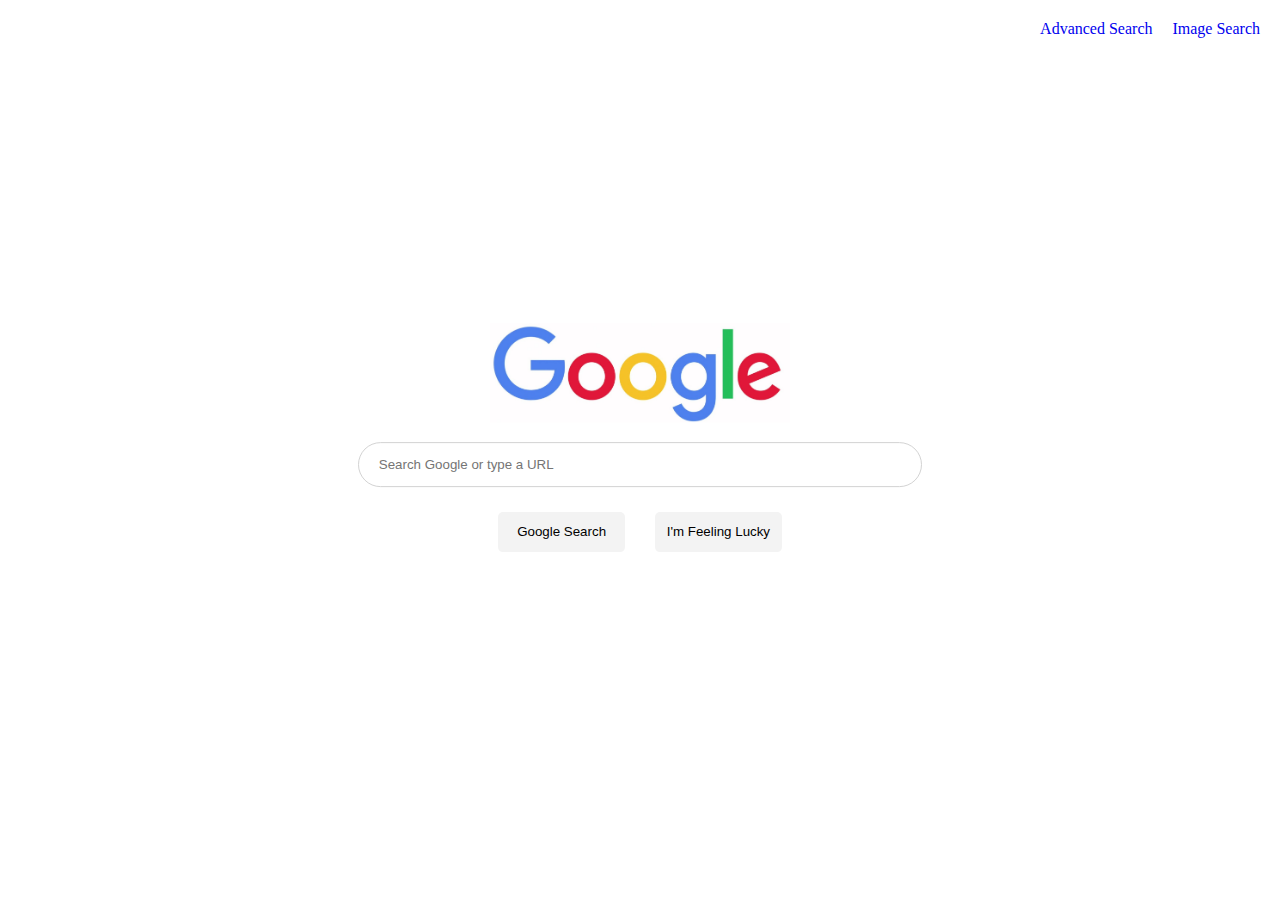
<file: index.html>
<!DOCTYPE html>
<html lang="en">

<head>
    <title>Search</title>
    <link rel="stylesheet " href="googlesearchstyle.css">
    <meta name="viewport" content="width=device-width, initial-scale=1.0">
</head>

<body>
    
    <div class="links">
        <a href="ImageSearch.html">Image Search</a>
        <a href="AdvancedSearch.html">Advanced Search</a>
    </div>

    

    <div class="main">
        
        <div class="google"><img class="image" src="google.jpg"></div>

        <div class="form-container">
            <form class="parent" action="https://www.google.com/search">
            
                <div class="searchbar">
                    <div class="searchbox"><input type="text" name="q" placeholder="Search Google or type a URL"></div>
                </div>
            
                <div class="childs">
                    <dv class="btn-container">
                        <div class="btn"><input type="submit" name="btnK" value="Google Search"></div>
                        
                        <div class="btn"><input type="submit" name="btnI" value="I'm Feeling Lucky"></div>
                    </dv>
                    
                </div>
            
            </form>
            
            </div>
        </div>   
        
    

</body>

</html>
</file>
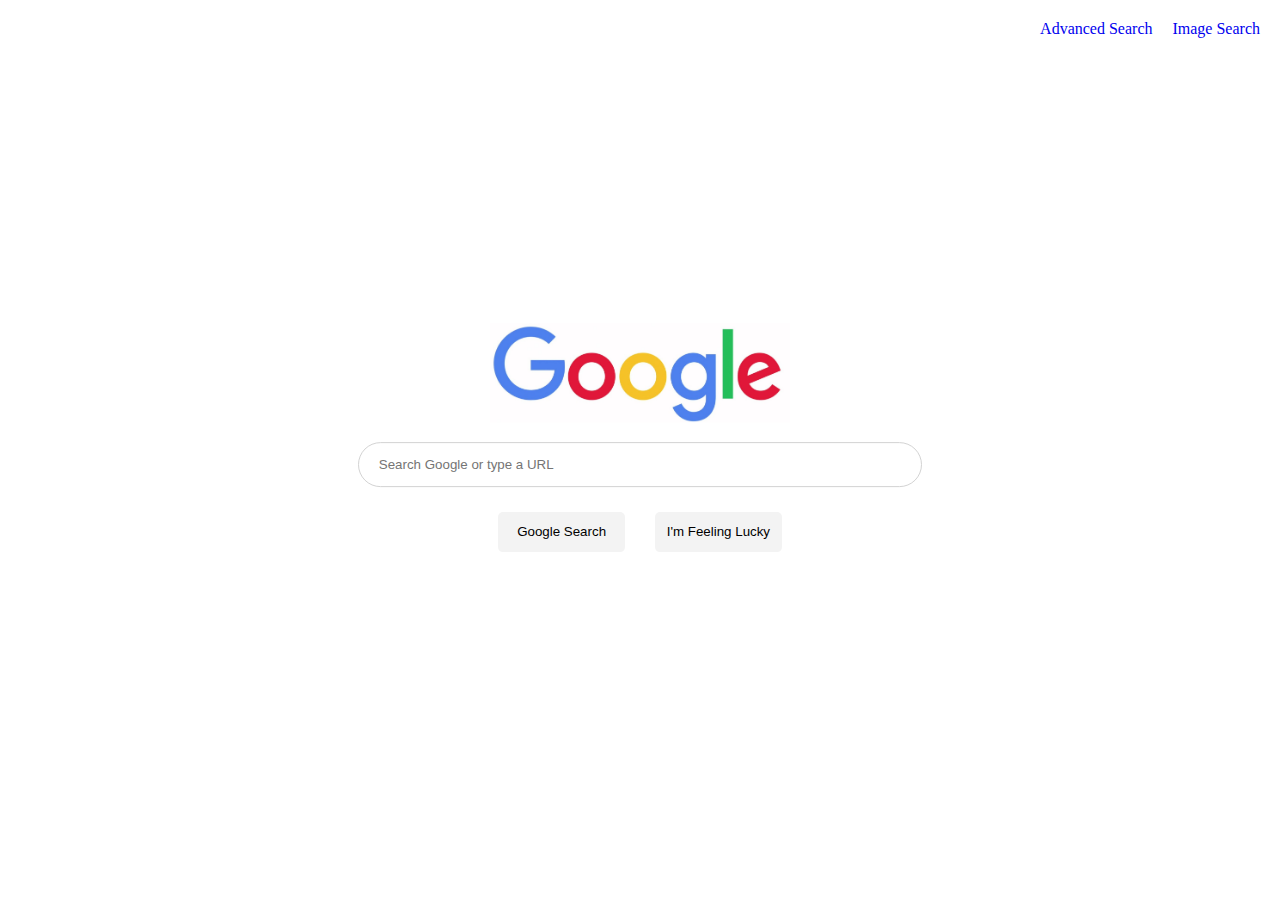
<file: search/index.html>
<!DOCTYPE html>
<html lang="en">

<head>
    <title>Search</title>
    <link rel="stylesheet " href="googlesearchstyle.css">
    <meta name="viewport" content="width=device-width, initial-scale=1.0">
</head>

<body>
    
    <div class="links">
        <a href="ImageSearch.html">Image Search</a>
        <a href="AdvancedSearch.html">Advanced Search</a>
    </div>

    

    <div class="main">
        
        <div class="google"><img class="image" src="google.jpg"></div>

        <div class="form-container">
            <form class="parent" action="https://www.google.com/search">
            
                <div class="searchbar">
                    <div class="searchbox"><input type="text" autocomplete="off" name="q" placeholder="Search Google or type a URL"></div>
                </div>
            
                <div class="childs">
                    <dv class="btn-container">
                        <div class="btn"><input type="submit" name="btnK" value="Google Search"></div>
                        
                        <div class="btn"><input type="submit" name="btnI" value="I'm Feeling Lucky"></div>
                    </dv>
                    
                </div>
            
            </form>
            
            </div>
        </div>   
        
    

</body>

</html>
</file>
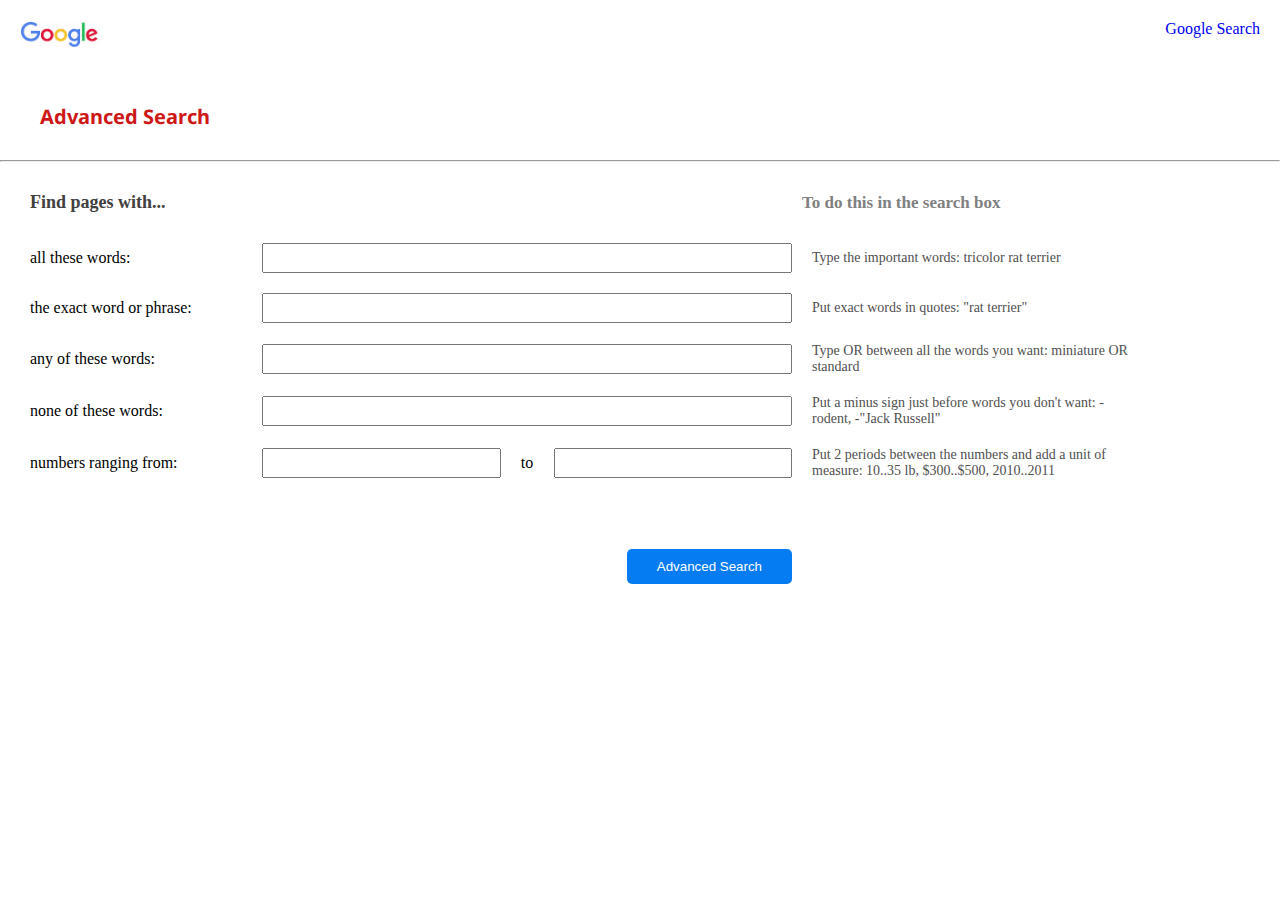
<file: AdvancedSearch.html>
<!DOCTYPE html>
<html lang="en">

<head>
    <title>Search</title>
    <link rel="stylesheet " href="advancedsearch.css">
    <meta name="viewport" content="width=device-width, initial-scale=1.0">
</head>

<body>
    
    <div class="topbar">
        <div class="topline">
            <img id="image" src="google.jpg">
            <a href="index.html">Google Search</a>
        </div>
        <div>
            <h2 id="header">Advanced Search</h2>
        </div>
    </div>
   
    

    <hr>
    
    <!--Form-->
    <div class="container">

        <form class="parent" action="https://www.google.com/advanced_search">

            <div class="title">
                <h2 class="title-1" class="label1">Find pages with...</h2>
                <div></div>
                <h3 class="title-2" class="label2">To do this in the search box</h3>
            </div>

            <div class="main">
                
                
                <div class="row">
                    <label class="label1">all these words:</label>
                    <input id="input1" type="text" name="q">
                    <label class="label2">Type the important words: tricolor rat terrier</label>
                </div>
                
                
        
                <div class="row">
                    <label class="label1">the exact word or phrase:</label>
                    <input id="input1" type="text" name="q">
                    <label class="label2">Put exact words in quotes: "rat terrier"</label>
                </div>
        
                <div class="row">
                    <label class="label1">any of these words:</label>
                    <input id="input1" type="text" name="q">
                    <label class="label2">Type OR between all the words you want: miniature OR standard</label>
                </div>
        
                <div class="row">
                    <label class="label1">none of these words:</label>
                    <input id="input1" type="text" name="q">
                    <label class="label2">Put a minus sign just before words you don't want: -rodent, -"Jack Russell"</label>
                    
                </div>

                <div class="row">
                    <label id="lable1">numbers ranging from:</label>
                    <div class="lastrow">
                        <input id="input2" type="text" name="q">
                        <label>to</label>
                        <input id="input3" type="text" name="q">
                    </div>
                    <label class="label2">Put 2 periods between the numbers and add a unit of measure: 10..35 lb, $300..$500,
                    2010..2011</label>
                </div>
        
            </div>

            <div class="btn">
                <input type="submit" value="Advanced Search" class="submit">
            </div>
        
        </form>


    </div>
    
    




</body>

</html>
</file>
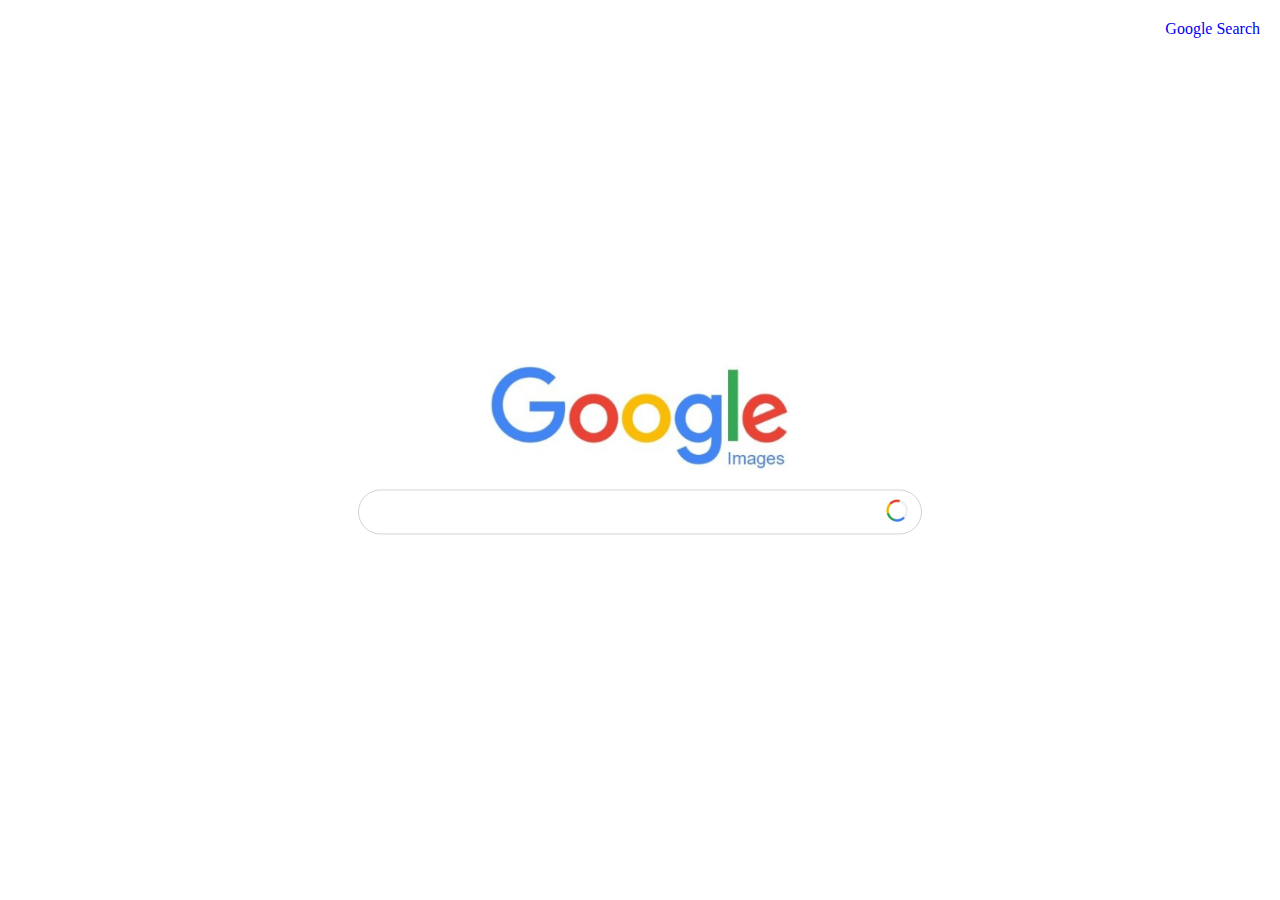
<file: ImageSearch.html>
<!DOCTYPE html>
<html lang="en">
    <head>
        <title>Image Search</title>
        <link rel="stylesheet " href="imagesearchstyle.css">
        <meta name="viewport" content="width=device-width, initial-scale=1.0">
    </head>

    <body>
        <div class="links">
            <a href="index.html">Google Search</a>
        </div>

        <div class="main">

            <div class="google"><img class="image" src="google-image.jpg"></div>


            <div class="form-container">

                <form class="parent" method="get" action="http://images.google.com/images">
                    <div class="searchbar">
                        <div class="searchbox"><input type="text" name="q"/></div>
                        <div class="search-btn"><input type="image" src="google-search-new.gif"></div>
                    </div>
                
                </form>

            </div>
            
        </div>   

        
    </body>
</html>
</file>
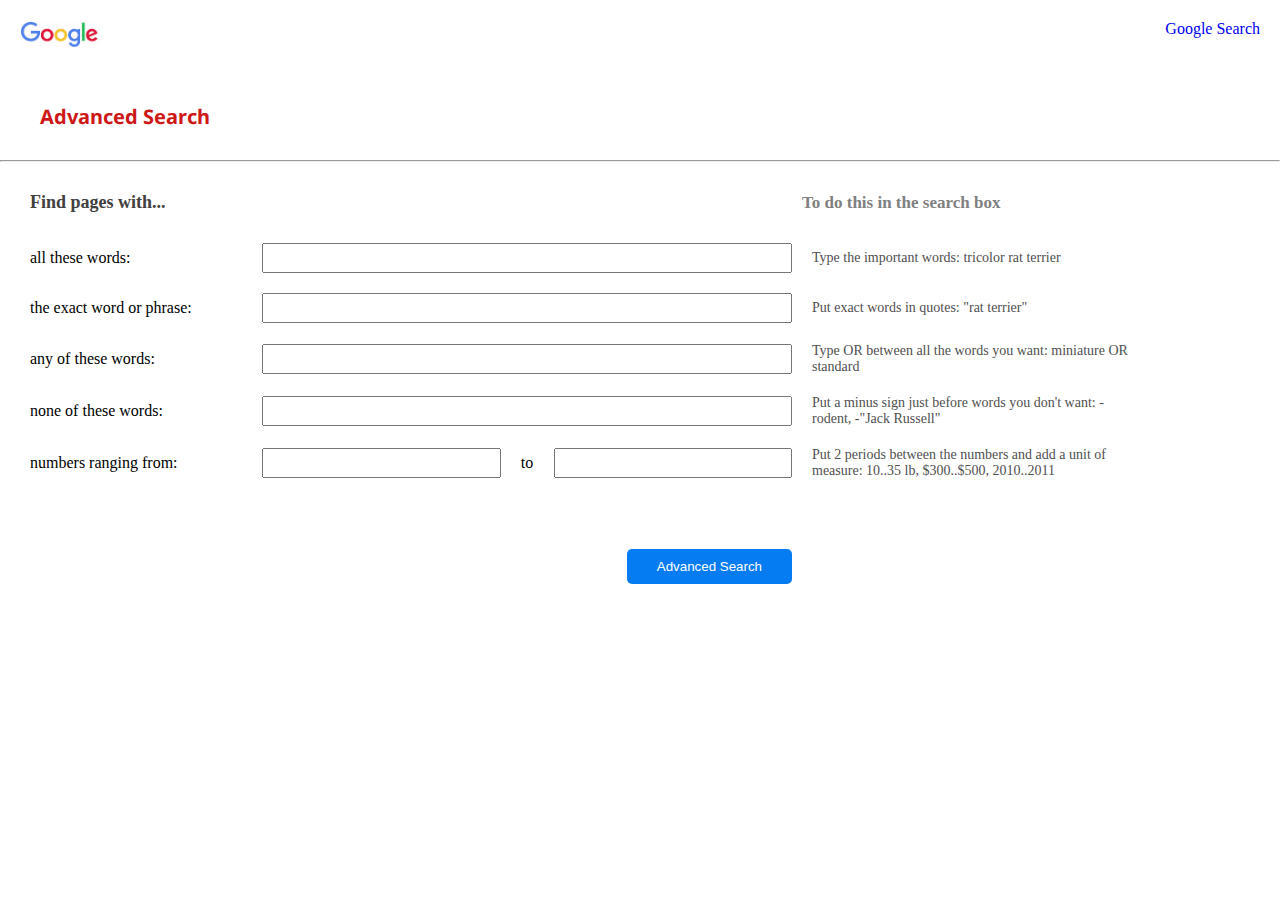
<file: search/AdvancedSearch.html>
<!DOCTYPE html>
<html lang="en">

<head>
    <title>Search</title>
    <link rel="stylesheet " href="advancedsearch.css">
    <meta name="viewport" content="width=device-width, initial-scale=1.0">
</head>

<body>
    
    <div class="topbar">
        <div class="topline">
            <img id="image" src="google.jpg">
            <a href="index.html">Google Search</a>
        </div>
        <div>
            <h2 id="header">Advanced Search</h2>
        </div>
    </div>
   
    

    <hr>
    
    <!--Form-->
    <div class="container">

        <form class="parent"  action="https://www.google.com/search" name="f">

            <div class="title">
                <h2 class="title-1" class="label1">Find pages with...</h2>
                <div></div>
                <h3 class="title-2" class="label2">To do this in the search box</h3>
            </div>

            <div class="main">
                
                
                <div class="row">
                    <label class="label1">all these words:</label>
                    <input id="input1" type="text" autocomplete="off" name="as_q">
                    <label class="label2">Type the important words: tricolor rat terrier</label>
                </div>
                
                
        
                <div class="row">
                    <label class="label1">the exact word or phrase:</label>
                    <input id="input1" type="text" autocomplete="off" name="as_epq">
                    <label class="label2">Put exact words in quotes: "rat terrier"</label>
                </div>
        
                <div class="row">
                    <label class="label1">any of these words:</label>
                    <input id="input1" type="text" autocomplete="off" name="as_oq">
                    <label class="label2">Type OR between all the words you want: miniature OR standard</label>
                </div>
        
                <div class="row">
                    <label class="label1">none of these words:</label>
                    <input id="input1" type="text" autocomplete="off" name="as_eq">
                    <label class="label2">Put a minus sign just before words you don't want: -rodent, -"Jack Russell"</label>
                    
                </div>

                <div class="row">
                    <label id="lable1">numbers ranging from:</label>
                    <div class="lastrow">
                        <input id="input2" type="text" autocomplete="off" name="as_nlo">
                        <label>to</label>
                        <input id="input3" type="text" autocomplete="off" name="as_nhi">
                    </div>
                    <label class="label2">Put 2 periods between the numbers and add a unit of measure: 10..35 lb, $300..$500,
                    2010..2011</label>
                </div>
        
            </div>

            <div class="btn">
                <input type="submit" value="Advanced Search" class="submit">
            </div>
        
        </form>


    </div>
    
    




</body>

</html>
</file>
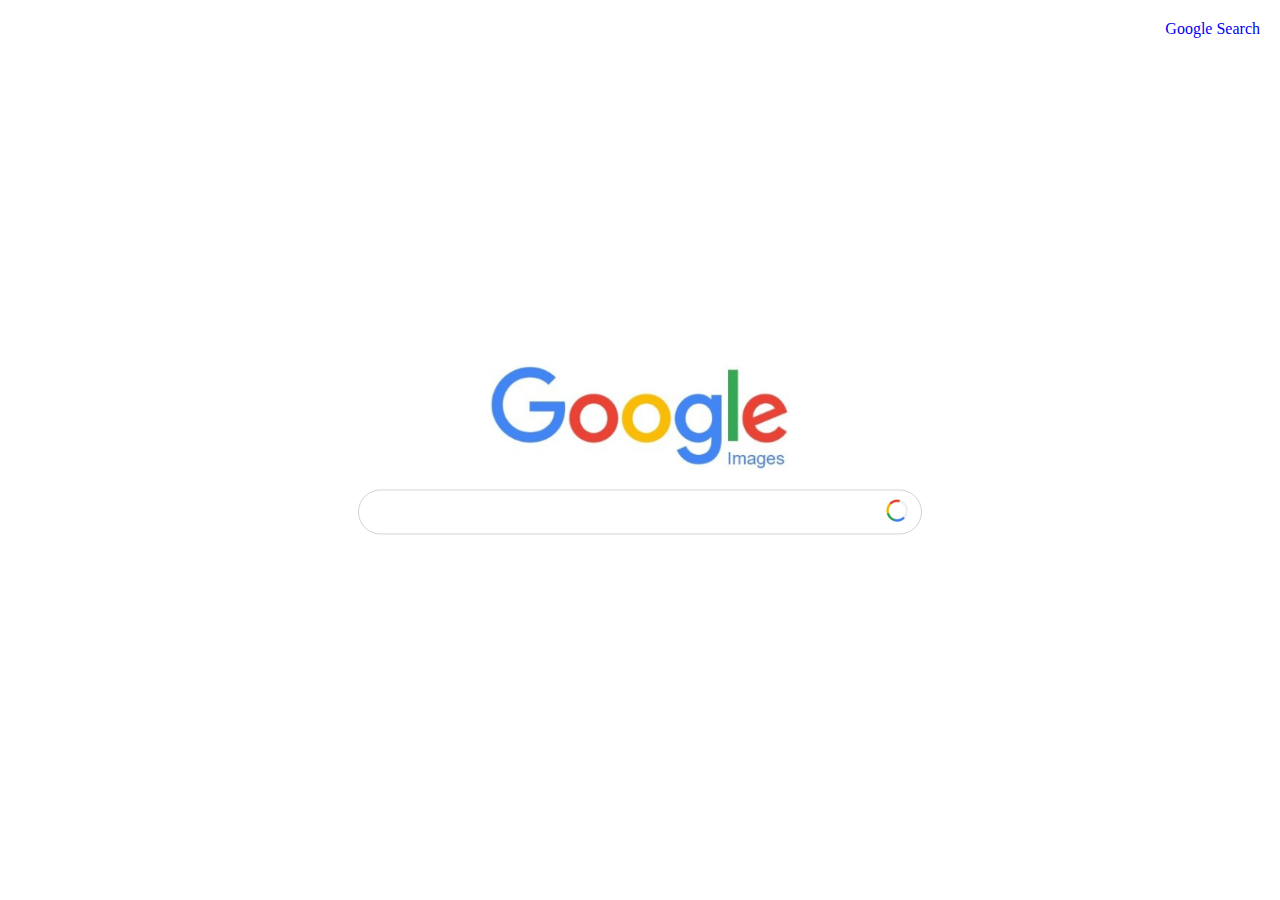
<file: search/ImageSearch.html>
<!DOCTYPE html>
<html lang="en">
    <head>
        <title>Image Search</title>
        <link rel="stylesheet " href="imagesearchstyle.css">
        <meta name="viewport" content="width=device-width, initial-scale=1.0">
    </head>

    <body>
        <div class="links">
            <a href="index.html">Google Search</a>
        </div>

        <div class="main">

            <div class="google"><img class="image" src="google-image.jpg"></div>


            <div class="form-container">

                <form class="parent" method="get" action="http://images.google.com/images">
                    <div class="searchbar">
                        <div class="searchbox"><input type="text" autocomplete="off" name="q"/></div>
                        <div class="search-btn"><input type="image" src="google-search-new.gif"></div>
                    </div>
                
                </form>

            </div>
            
        </div>   

        
    </body>
</html>
</file>
<file: googlesearchstyle.css>
*{
    box-sizing: border-box;
    margin: 0;
    padding: 0;
}


.main{

    position: absolute;
    top: 50%;
    left: 50%;
    transform: translate(-50%, -50%);

    display: flex;
    flex-direction: column;
    justify-content: center;
    align-items: center;
    width: 100%;
}


.form-container, .parent{
    display: flex;
    flex-direction: column;
    justify-content: center;
    align-items: center;
    width: 70%;
    min-width: 500px;
}


.searchbar {
    display: flex;
    align-items: center;
    justify-content: center;
    outline: none;
    border: 1px solid lightgrey;
    border-radius: 40px;
    width: 90%;
    height: 45px;
    transition: transform 0.2s ease-in-out;
}

.searchbar:hover {
    display: flex;
    align-items: center;
    justify-content: center;
    box-shadow: 0 0 11px rgb(236, 236, 236);
    transform: scale(1.02);

}

.searchbox{
    display: flex;
    justify-content: center;
    width: 100%;
}

.searchbox>input {
    border: 0;
    outline: none;
    background: transparent;
    width: 100%;
    height: 30px;
    padding: 0 10px;
    margin: 10px;
}

.searchbox>input:hover {  
    cursor: text;
}


.searchbox>input:focus {
    display: flex;
    border: 2px solid rgb(232, 89, 0);
    opacity: 1;
    width: 90%;
    height: 30px;
    padding: 2px;
    margin: 40px;
    font-size: 18px;

}

.searchbox>input:focus::placeholder{
    color: transparent;
}

.google{
    display: flex;
    justify-content: center;
    width: 100%;
}
.image {
    margin-bottom: 20px;
    width: 300px; 
}


.childs{
    display: flex;
    flex-direction: row;
    justify-content: center;
    margin: 10px;
    width: 100%;
}

.btn-container{
    display: flex;
    flex-direction: row;
    justify-content: center;
    align-items: center;
    width: 50%;
}

.btn{
    display: flex;
    justify-content: center;
    align-items: center;  
    width: 150px;
    margin: 5px;
}

.btn input{
    width: 100%;
    height: 40px;
    margin: 10px;
    padding: 10px;
    border: 0;
    border-radius: 5px;
    border-color: rgb(243, 243, 243);
    box-shadow: none;background-color: rgb(243, 243, 243);
    transition: transform 0.2s ease-in-out;
}


.btn input:hover{
    cursor: pointer;
    outline: none;
    border-color: lightgrey;
    box-shadow: 0 0 11px rgb(215, 213, 213);
    transform: scale(1.02);
}


.links{
    display: flex;
    flex-direction: row-reverse;
    justify-self: flex-end;
    margin: 10px;
}

.links a{
    outline: none;
    text-decoration: none;
    border: 0;
    margin: 10px;  
}

.links a:hover {
    cursor: pointer;
    text-decoration: underline;
}
</file>
<file: search/googlesearchstyle.css>
*{
    box-sizing: border-box;
    margin: 0;
    padding: 0;
}


.main{

    position: absolute;
    top: 50%;
    left: 50%;
    transform: translate(-50%, -50%);

    display: flex;
    flex-direction: column;
    justify-content: center;
    align-items: center;
    width: 100%;
}


.form-container, .parent{
    display: flex;
    flex-direction: column;
    justify-content: center;
    align-items: center;
    width: 70%;
    min-width: 500px;
}


.searchbar {
    display: flex;
    align-items: center;
    justify-content: center;
    outline: none;
    border: 1px solid lightgrey;
    border-radius: 40px;
    width: 90%;
    height: 45px;
    transition: transform 0.2s ease-in-out;
}

.searchbar:hover {
    display: flex;
    align-items: center;
    justify-content: center;
    box-shadow: 0 0 11px rgb(236, 236, 236);
    transform: scale(1.02);

}

.searchbox{
    display: flex;
    justify-content: center;
    width: 100%;
}

.searchbox>input {
    border: 0;
    outline: none;
    background: transparent;
    width: 100%;
    height: 30px;
    padding: 0 10px;
    margin: 10px;
    ;
}

.searchbox>input:hover {  
    cursor: text;
}


.searchbox>input:focus {
    display: flex;
    border: 2px solid rgb(232, 89, 0);
    opacity: 1;
    width: 90%;
    height: 30px;
    padding: 2px;
    margin: 40px;
    font-size: 18px;

}

.searchbox>input:focus::placeholder{
    color: transparent;
}

.google{
    display: flex;
    justify-content: center;
    width: 100%;
}
.image {
    margin-bottom: 20px;
    width: 300px; 
}


.childs{
    display: flex;
    flex-direction: row;
    justify-content: center;
    margin: 10px;
    width: 100%;
}

.btn-container{
    display: flex;
    flex-direction: row;
    justify-content: center;
    align-items: center;
    width: 50%;
}

.btn{
    display: flex;
    justify-content: center;
    align-items: center;  
    width: 150px;
    margin: 5px;
}

.btn input{
    width: 100%;
    height: 40px;
    margin: 10px;
    padding: 10px;
    border: 0;
    border-radius: 5px;
    border-color: rgb(243, 243, 243);
    box-shadow: none;background-color: rgb(243, 243, 243);
    transition: transform 0.2s ease-in-out;
}


.btn input:hover{
    cursor: pointer;
    outline: none;
    border-color: lightgrey;
    box-shadow: 0 0 11px rgb(215, 213, 213);
    transform: scale(1.02);
}


.links{
    display: flex;
    flex-direction: row-reverse;
    justify-self: flex-end;
    margin: 10px;
}

.links a{
    outline: none;
    text-decoration: none;
    border: 0;
    margin: 10px;  
}

.links a:hover {
    cursor: pointer;
    text-decoration: underline;
}
</file>
<file: advancedsearch.css>
@import url('https://fonts.googleapis.com/css2?family=Noto+Sans:wght@100&display=swap');


:root {
    /**This is used to make custom properties*/
    --primary-color: #047aed;
    --secondary-color: #1c3fa8;
    --dark-color: #002240;
    --light-color: #f4f4f4
}

*{
    box-sizing: border-box;
    padding: 0;
    margin: 0;
}



.body{
    font-family: 'Noto Sans',sans-serif;
    line-height: 1.2;
}


.topbar{
    display: flex;
    flex-direction: column;
    justify-content: space-between;
    max-width: 1470px;
    height: 160px;
}

.topbar .topline{
    
    display: flex;
    flex-direction: row;
    justify-content: space-between;
    align-items: center;
   
}


#image{
    width: 80px;
    margin: 20px 20px 10px 20px;
}

.topbar #header{
    font-family: 'Noto Sans', sans-serif;
    color: rgb(206, 24, 24);
    margin: 0 20px 30px 40px;
    font-weight: bold;
    font-size: 20px;
}


a {
    outline: none;
    border: 0;
    text-decoration: none;
    font-size: 16px;
    margin: 20px;
}

a:hover {
    cursor: pointer;
    text-decoration: underline;
}


/*Form*/

.container{
    max-width: 1100px;
    margin: 0;
    padding: 0 20px;
}


.parent{
    display: flex;
    flex-direction: column;
    justify-content: flex-start;
    width: 100%;
    height: 300px;
}

.title {
    display: grid;
    max-width: 100%;
    grid-template-columns: 20% 50% 30%;
    align-items: center;
    gap: 0 20px;
    margin-top: 30px;
    margin-bottom: 10px;
}

.title .title-1{
    white-space: nowrap;
    font-size: 18px;
    color: rgb(65, 64, 64);
    margin-left: 10px; 
}

.title-2{
    
    font-size: 17px;
    color: grey;
}



.main .row{
   
    display: grid;
    width: 100%;
    grid-template-columns: 20% 50% 30%;
    align-items: center;
    gap: 0 20px;
    margin: 20px 10px;
   
}


.row #input1{
    width: 100%;
    height: 30px;
    padding: 0 10px;
}


.lastrow{
    display: grid;
    grid-template-columns: 45% 10% 45%;
    text-align: center;
    align-items: center;

}
.row #input2{
   
    height: 30px;
    padding: 0 10px;
}

.row #input3{
    
    height: 30px;
    padding: 0 10px;
}

.label1{
    white-space: nowrap;
}

.label2{
    font-size: 14px;
    color: rgb(80, 79, 79);
}




#input1:focus, #input2:focus, #input3:focus{
    border: 1px solid rgb(232, 89, 0);
    box-shadow: 0 0 3px rgb(157, 157, 157) inset;

}


.btn{
    display: flex;
    flex-direction: row-reverse;
    width: 70%;
    margin-top: 50px;
    margin-left: 30px;
}

.submit{
   
    padding: 10px 30px;
    background: #067cf3;
    color: #fff;
    border: none;
    border-radius: 5px;
}

.submit:hover{
    
    box-shadow: 0 0 6px #034f9c inset;
}



/*Tablet and smaller*/

@media(max-width: 768px) {

    .container {
        width: 100%;
        justify-self: center;
    }
    
    .main .row{
        grid-template-columns: 1fr;
    }

    
    .label2, .title-2{
        display: none;
    }
}


/*Mobile*/
@media(max-width: 500px) {

    #image{
        display: none;
    }


    .topbar{
        display: flex;
        flex-direction: column-reverse;
        justify-content: center;
        align-items: center;
        height: auto;
    }

    .topbar a{
        margin-top: 20px;
    }

    .topbar #header{
        margin-top: 5px;
        margin-bottom: 0;
    }



    .container, .parent, .row{
        display: flex;
        flex-direction: column;
    }

}
</file>
<file: imagesearchstyle.css>
* {
    box-sizing: border-box;
    margin: 0;
    padding: 0;
}

.main {

    position: absolute;
    top: 50%;
    left: 50%;
    transform: translate(-50%, -50%);

    display: flex;
    flex-direction: column;
    justify-content: center;
    align-items: center;
    width: 100%;
}


.form-container, .parent{
    display: flex;
    flex-direction: column;
    justify-content: center;
    align-items: center;
    width: 70%;
    min-width: 500px;
}



.searchbar {
    display: flex;
    align-items: center;
    justify-content: center;
    outline: none;
    border: 1px solid lightgrey;
    border-radius: 40px;
    width: 90%;
    height: 45px;
    transition: transform 0.2s ease-in-out;
}


.searchbar:hover {
    display: flex;
    align-items: center;
    justify-content: center;
    box-shadow: 0 0 11px rgb(236, 236, 236);
    transform: scale(1.02);
}

.search-btn{
    display: flex;
    justify-content: flex-end;
    margin-right: 10px ;
    width: 1%;
}

.search-btn input{
    width: 25px;
}

.searchbox {
    display: flex;
    justify-content: center;
    width: 99%;
}

.searchbox>input {
    border: 0;
    outline: none;
    background: transparent;
    width: 100%;
    height: 30px;
    padding: 0 10px;
    margin: 10px;
}

.searchbox>input:hover {
    cursor: text;
}


.searchbox>input:focus {
    display: flex;
    border: 2px solid rgb(232, 89, 0);
    opacity: 1;
    width: 90%;
    height: 30px;
    padding: 2px;
    margin: 40px;
    font-size: 18px;

}

.searchbox>input:focus::placeholder {
    color: transparent;
}


.google {
    display: flex;
    justify-content: center;
}

.image {
    margin-bottom: 20px;
    width: 300px;
}


.links {
    display: flex;
    flex-direction: row-reverse;
    justify-self: flex-end;
    margin: 10px;
}

.links a {
    outline: none;
    text-decoration: none;
    border: 0;
    margin: 10px;
}

.links a:hover{
    cursor: pointer;
    text-decoration: underline;
}
</file>
<file: search/advancedsearch.css>
@import url('https://fonts.googleapis.com/css2?family=Noto+Sans:wght@100&display=swap');


:root {
    /**This is used to make custom properties*/
    --primary-color: #047aed;
    --secondary-color: #1c3fa8;
    --dark-color: #002240;
    --light-color: #f4f4f4
}

*{
    box-sizing: border-box;
    padding: 0;
    margin: 0;
}



.body{
    font-family: 'Noto Sans',sans-serif;
    line-height: 1.2;
}


.topbar{
    display: flex;
    flex-direction: column;
    justify-content: space-between;
    max-width: 1470px;
    height: 160px;
}

.topbar .topline{
    
    display: flex;
    flex-direction: row;
    justify-content: space-between;
    align-items: center;
   
}


#image{
    width: 80px;
    margin: 20px 20px 10px 20px;
}

.topbar #header{
    font-family: 'Noto Sans', sans-serif;
    color: rgb(206, 24, 24);
    margin: 0 20px 30px 40px;
    font-weight: bold;
    font-size: 20px;
}


a {
    outline: none;
    border: 0;
    text-decoration: none;
    font-size: 16px;
    margin: 20px;
}

a:hover {
    cursor: pointer;
    text-decoration: underline;
}


/*Form*/

.container{
    max-width: 1100px;
    margin: 0;
    padding: 0 20px;
}


.parent{
    display: flex;
    flex-direction: column;
    justify-content: flex-start;
    width: 100%;
    height: 300px;
}

.title {
    display: grid;
    max-width: 100%;
    grid-template-columns: 20% 50% 30%;
    align-items: center;
    gap: 0 20px;
    margin-top: 30px;
    margin-bottom: 10px;
}

.title .title-1{
    white-space: nowrap;
    font-size: 18px;
    color: rgb(65, 64, 64);
    margin-left: 10px; 
}

.title-2{
    
    font-size: 17px;
    color: grey;
}



.main .row{
   
    display: grid;
    width: 100%;
    grid-template-columns: 20% 50% 30%;
    align-items: center;
    gap: 0 20px;
    margin: 20px 10px;
   
}


.row #input1{
    width: 100%;
    height: 30px;
    padding: 0 10px;
}


.lastrow{
    display: grid;
    grid-template-columns: 45% 10% 45%;
    text-align: center;
    align-items: center;

}
.row #input2{
   
    height: 30px;
    padding: 0 10px;
}

.row #input3{
    
    height: 30px;
    padding: 0 10px;
}

.label1{
    white-space: nowrap;
}

.label2{
    font-size: 14px;
    color: rgb(80, 79, 79);
}




#input1:focus, #input2:focus, #input3:focus{
    border: 1px solid rgb(232, 89, 0);
    box-shadow: 0 0 3px rgb(157, 157, 157) inset;

}


.btn{
    display: flex;
    flex-direction: row-reverse;
    width: 70%;
    margin-top: 50px;
    margin-left: 30px;
}

.submit{
   
    padding: 10px 30px;
    background: #067cf3;
    color: #fff;
    border: none;
    border-radius: 5px;
}

.submit:hover{
    
    box-shadow: 0 0 6px #034f9c inset;
}



/*Tablet and smaller*/

@media(max-width: 768px) {

    .container {
        width: 100%;
        justify-self: center;
    }
    
    .main .row{
        grid-template-columns: 1fr;
    }

    
    .label2, .title-2{
        display: none;
    }
}


/*Mobile*/
@media(max-width: 500px) {

    #image{
        display: none;
    }


    .topbar{
        display: flex;
        flex-direction: column-reverse;
        justify-content: center;
        align-items: center;
        height: auto;
    }

    .topbar a{
        margin-top: 20px;
    }

    .topbar #header{
        margin-top: 5px;
        margin-bottom: 0;
    }



    .container, .parent, .row{
        display: flex;
        flex-direction: column;
    }

}
</file>
<file: search/imagesearchstyle.css>
* {
    box-sizing: border-box;
    margin: 0;
    padding: 0;
}

.main {

    position: absolute;
    top: 50%;
    left: 50%;
    transform: translate(-50%, -50%);

    display: flex;
    flex-direction: column;
    justify-content: center;
    align-items: center;
    width: 100%;
}


.form-container, .parent{
    display: flex;
    flex-direction: column;
    justify-content: center;
    align-items: center;
    width: 70%;
    min-width: 500px;
}



.searchbar {
    display: flex;
    align-items: center;
    justify-content: center;
    outline: none;
    border: 1px solid lightgrey;
    border-radius: 40px;
    width: 90%;
    height: 45px;
    transition: transform 0.2s ease-in-out;
}


.searchbar:hover {
    display: flex;
    align-items: center;
    justify-content: center;
    box-shadow: 0 0 11px rgb(236, 236, 236);
    transform: scale(1.02);
}

.search-btn{
    display: flex;
    justify-content: flex-end;
    margin-right: 10px ;
    width: 1%;
}

.search-btn input{
    width: 25px;
}

.searchbox {
    display: flex;
    justify-content: center;
    width: 99%;
}

.searchbox>input {
    border: 0;
    outline: none;
    background: transparent;
    width: 100%;
    height: 30px;
    padding: 0 10px;
    margin: 10px;
}

.searchbox>input:hover {
    cursor: text;
}


.searchbox>input:focus {
    display: flex;
    border: 2px solid rgb(232, 89, 0);
    opacity: 1;
    width: 90%;
    height: 30px;
    padding: 2px;
    margin: 40px;
    font-size: 18px;

}

.searchbox>input:focus::placeholder {
    color: transparent;
}


.google {
    display: flex;
    justify-content: center;
}

.image {
    margin-bottom: 20px;
    width: 300px;
}


.links {
    display: flex;
    flex-direction: row-reverse;
    justify-self: flex-end;
    margin: 10px;
}

.links a {
    outline: none;
    text-decoration: none;
    border: 0;
    margin: 10px;
}

.links a:hover{
    cursor: pointer;
    text-decoration: underline;
}
</file>
